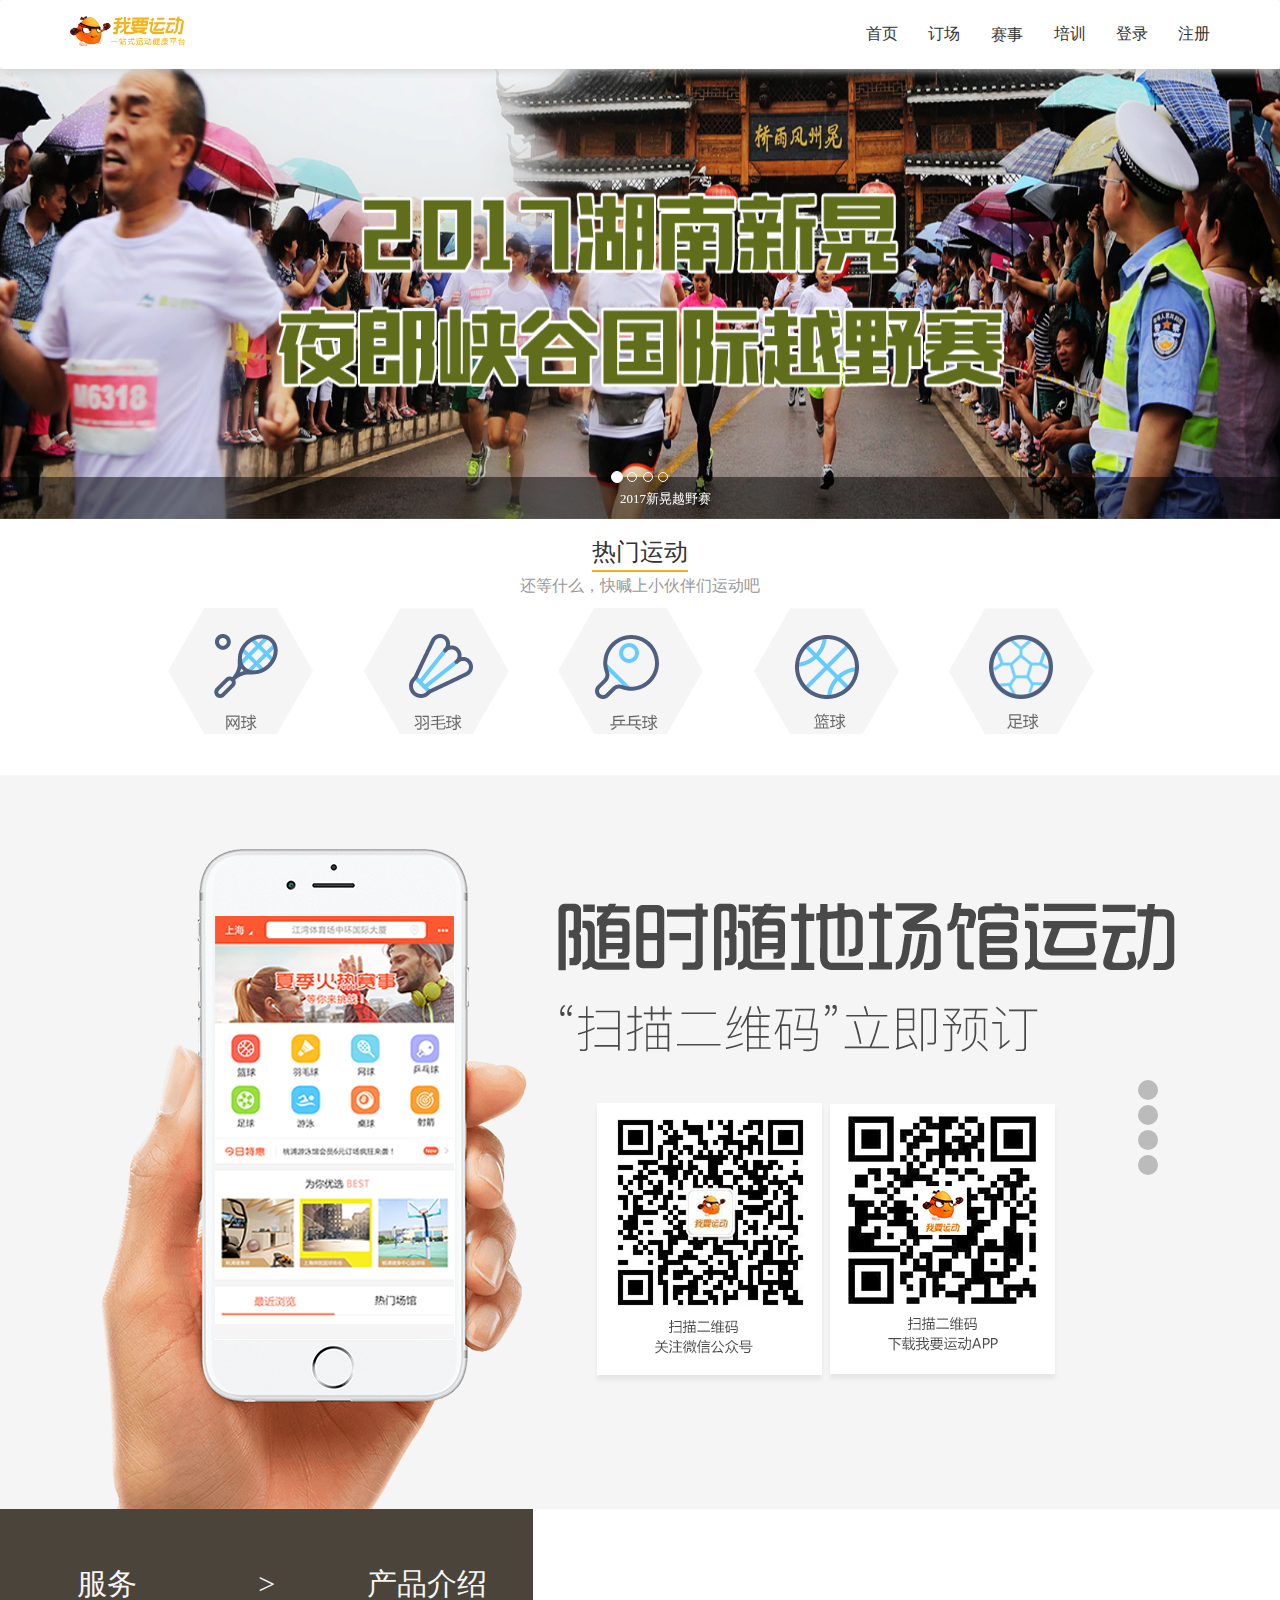
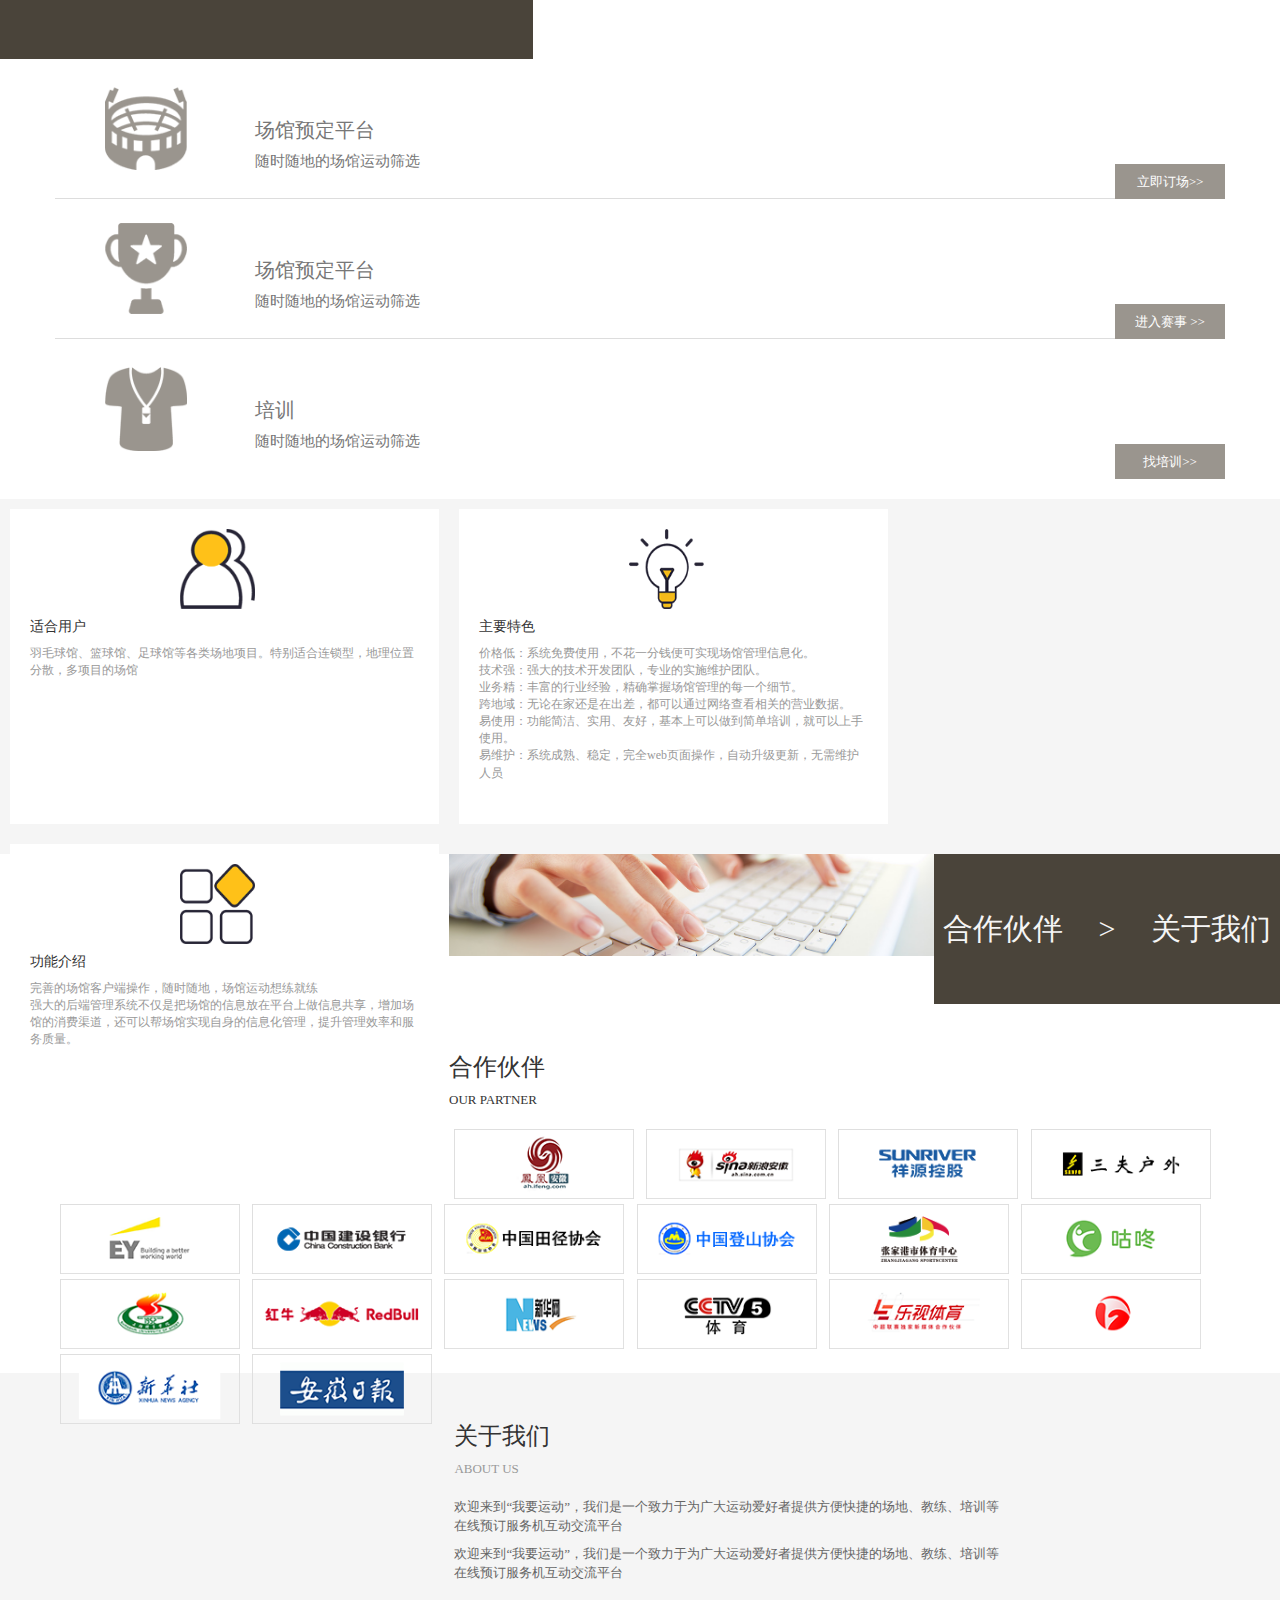
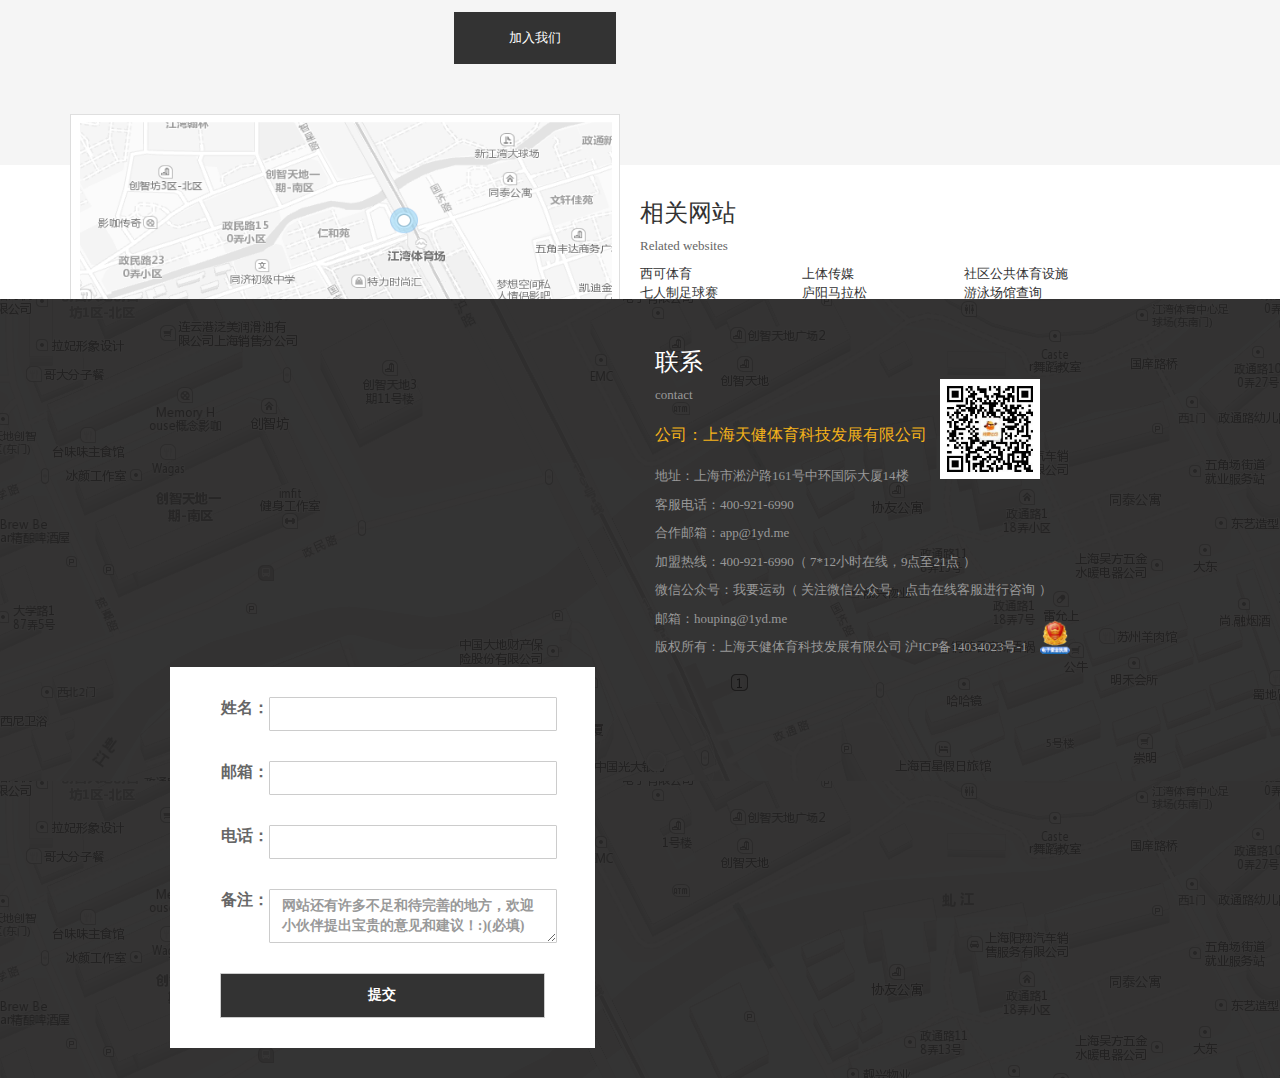
<file: src/index.html>
<!DOCTYPE html>
<html ng-app="myApp" ng-controller="mainCtrol">
	<head>
		<meta charset="UTF-8">
		<title></title>
		
		<link rel="stylesheet" href="static/css/bootstrap.css" />
		<meta name="viewport" content="width=device-width,initial-scale=1,minimum-scale=1,maximum-scale=1,user-scalable=no" />
		<link rel="stylesheet" href="static/css/exsise.css" />
		<link rel="stylesheet" href="static/css/book.css" />
		<link rel="stylesheet" href="static/css/enter.css" />
	</head>
	<body>
		<div class="nav navbar">
			<div class="container">
				<div class="navbar-header">
					<div class="navbar-brand">
						<a href=""><img height="30" src="static/img/logo .png" alt="" /></a>
					</div>					
				</div>
				<div class="navbar-right">
						<ul class="nav navbar-nav">
							<li><a href="#home" ng-class="{'active':pageNum==1}">首页</a></li>
							<li><a href="#search" ng-class="{'active':pageNum==2}">订场</a></li>
							<li><a href="" data-toggle="modal" data-target=".bs-example-modal-lg" class="btn">赛事</a></li>
							<li><a href="">培训</a></li>
							<li><a href="">登录</a></li>
							<li><a href="#regist" ng-class="{'active':pageNum==3}">注册</a></li>
						</ul>
				</div>
			</div>
		</div>
		<div ng-view></div>
		<div class="container-fluid foot" style="background-image: url(static/img/footer.png);padding: 30px;position: relative;">
			<div class="container">
				<div class="row">
					<div class="col-md-6 col-sm-6 col-xs-12">
						<h3 style="color: #fff;">联系</h3>
						<p>contact</p>
						<p style="color: #f4b21a;padding: 10px 0;font-size: 16px;">公司：上海天健体育科技发展有限公司</p>
						<p>地址：上海市淞沪路161号中环国际大厦14楼</p>
						<p>客服电话：400-921-6990</p>
						<p>合作邮箱：app@1yd.me</p>
						<p>加盟热线：400-921-6990（ 7*12小时在线，9点至21点 ）</p>
						<p>微信公众号：我要运动（ 关注微信公众号，点击在线客服进行咨询 ）</p>
						<p>邮箱：houping@1yd.me</p>
						<p> 版权所有：上海天健体育科技发展有限公司 沪ICP备14034023号-1 </p>
						<img src="static/img/weixin.jpg" alt="" style="position: absolute;top: 50px;left: 300px;width: 100px;height: 100px;"/>
						<img src="static/img/lz.png" alt="" style="position: absolute;top: 290px;left: 400px;width: 30px;height: 35px;"/>
					</div>
					<div class="col-md-6 col-sm-6 col-xs-12">
						<div class="sub pull-right">
							
								<div class="row">
									<div class="col-md-2 col-sm-2 col-md-offset-1 text-right" style="padding: 0;">姓名：</div>
									<div class="col-md-8 col-sm-8 right"><input type="text" class=" form-control"/></div>
								</div>
								<div class="row">
									<div class="col-md-2 col-sm-2 col-md-offset-1 text-right" style="padding: 0;">邮箱：</div>
									<div class="col-md-8 col-sm-8 right"><input type="email" class="form-control"/></div>
								</div>
								<div class="row">
									<div class="col-md-2 col-sm-2 col-md-offset-1 text-right" style="padding: 0;">电话：</div>
									<div class="col-md-8 col-sm-8 right"><input type="text" class="form-control"/></div>
								</div>
								<div class="row">
									<div class="col-md-2 col-sm-2 col-md-offset-1 text-right" style="padding: 0;">备注：</div>
									<div  class="col-md-8 col-sm-8 right"><textarea class="form-control" placeholder="网站还有许多不足和待完善的地方，欢迎小伙伴提出宝贵的意见和建议！:)(必填)"></textarea></div>
								</div>
								<div class="row col-md-10 col-md-offset-1"><input type="submit" value="提交" class="form-control submit"/></div>
							
						</div>
					</div>
				</div>
			</div>
		</div>
	</body>
	<script src="static/js/angular.min.js"></script>
	<script src="static/js/jquery-2.0.0.min.js"></script>
	<script src="static/js/bootstrap.js"></script>
	<script src="static/js/angular-animate.min.js"></script>
	<script src="static/js/angular-route.js"></script>
	<script src="static/js/app.js"></script>
	<script src="static/js/star.js"></script>
</html>
</file>
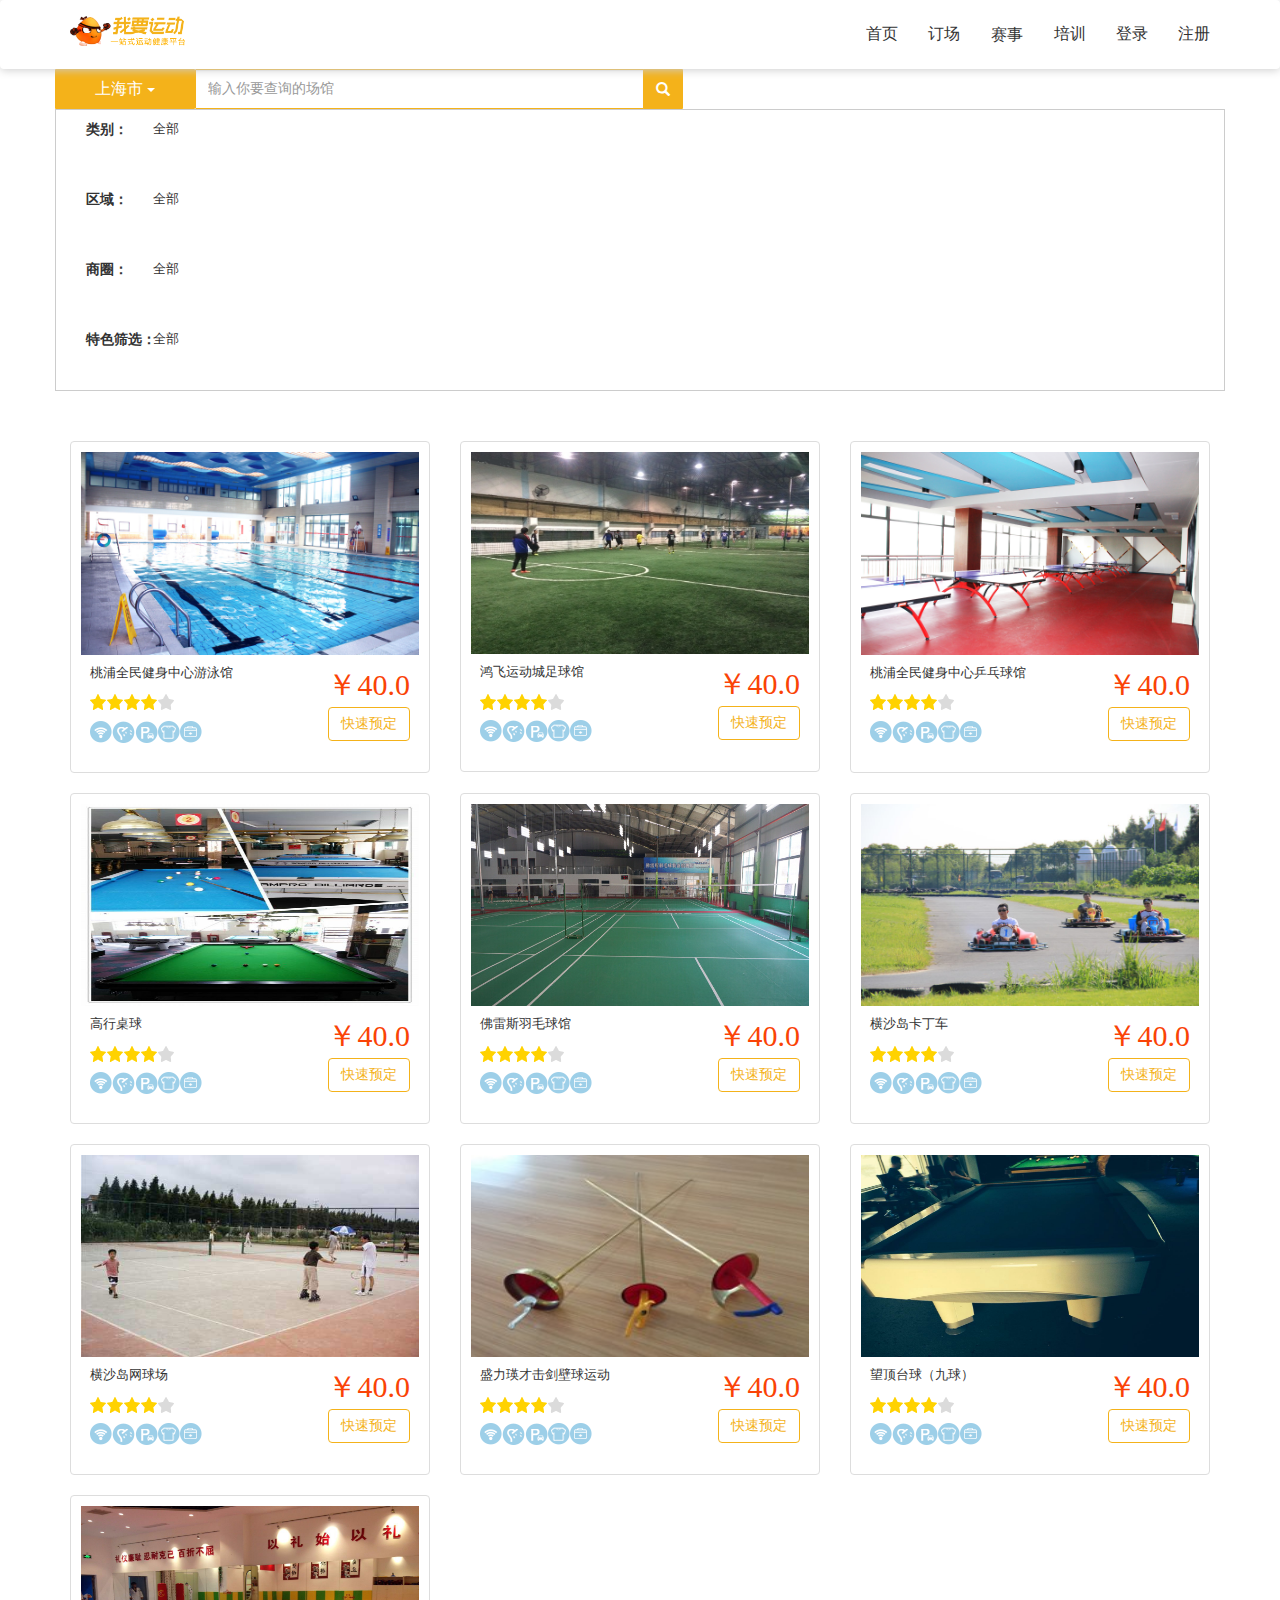
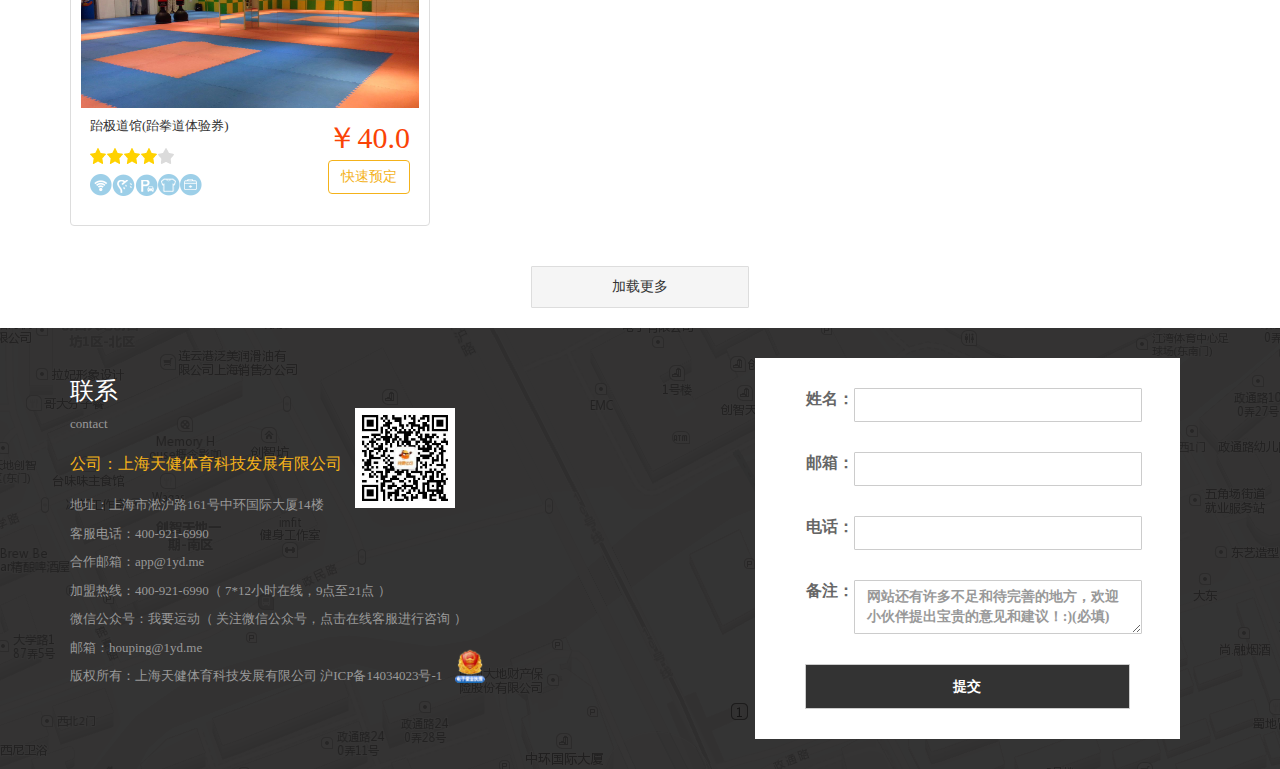
<file: src/book.html>
<!DOCTYPE html>
<html ng-app="myApp" ng-controller="mainCtrol">
	<head>
		<meta charset="UTF-8">
		<title></title>
		<link rel="stylesheet" href="static/css/bootstrap.css" />
		<meta name="viewport" content="width=device-width,initial-scale=1,minimum-scale=1,maximum-scale=1,user-scalable=no" />
		<link rel="stylesheet" href="static/css/book.css" />
	</head>
	<body>
		<div class="nav navbar">
			<div class="container">
				<div class="navbar-header">
					<div class="navbar-brand">
						<a href=""><img height="30" src="static/img/logo .png" alt="" /></a>
					</div>					
				</div>
				<div class="navbar-right">
						<ul class="nav navbar-nav">
							<li><a href="#home" ng-class="{'active':pageNum==1}">首页</a></li>
							<li><a href="#search" ng-class="{'active':pageNum==2}">订场</a></li>
							<li><a href="" data-toggle="modal" data-target=".bs-example-modal-lg" class="btn">赛事</a></li>
							<li><a href="">培训</a></li>
							<li><a href="">登录</a></li>
							<li><a href="#regist" ng-class="{'active':pageNum==3}">注册</a></li>
						</ul>
				</div>
				<!--<div class="modal fade" id="myModal" tabindex="-1" role="dialog" aria-labelledby="myModalLabel">
						  <div class="modal-dialog" role="document">
						    <div class="modal-content">
						      <div class="modal-header text-center">
						        <button type="button" class="close" data-dismiss="modal" aria-label="Close"><span aria-hidden="true">&times;</span></button>
						       <img src="{{item.DefaultImage}}" alt="" class=""/>
						      </div>
						      <div class="modal-body">
						        ...
						      </div>
						      <div class="modal-footer">
						        <button type="button" class="btn btn-default" data-dismiss="modal">Close</button>
						        <button type="button" class="btn btn-primary">Save changes</button>
						      </div>
						    </div>
						  </div>
						</div>-->
			</div>
		</div>
		<div class="container">
			<div class="row">
				<div class="dropdown col-xs-2">
					  <button class="btn dropdown-toggle" type="button" id="dropdownMenu1" data-toggle="dropdown" aria-haspopup="true" aria-expanded="true">
					    上海市
					    <span class="caret"></span>
					  </button>
					  <ul class="dropdown-menu" aria-labelledby="dropdownMenu1">
					    <li><a href="#">上海市</a></li>
					    <li><a href="#">南京市</a></li>
					    <li><a href="#">苏州市</a></li>
					    <li><a href="#">宁波市</a></li>
					    <li><a href="#">合肥市</a></li>
					    <li><a href="#">吉安市</a></li>
					    <li><a href="#">济南市</a></li>
					  </ul>
				</div>
				<div class="input-group col-xs-5 text-left search">
				      <input type="text" class="form-control inp" placeholder="输入你要查询的场馆">
				      <span class="input-group-btn">
				            <button class="btn glyphicon glyphicon-search" type="button" style="position: relative;top: 0;"></button>
				      </span>
			    </div>
			</div>
		</div>
		<div class="container sortc" style="border: 1px solid #ccc;">
			<div class="row sort">
				<div class="col-md-1 text-center">
					类别：
				</div>
				<div class="col-md-11">
					<a href="" ng-repeat="item in categoryName">全部</a>
					
				</div>
			</div>
			<div class="row sort">
				<div class="col-md-1 text-center">
					区域：
				</div>
				<div class="col-md-11">
					<a href="">全部</a>
							
				</div>
			</div>
			<div class="row sort">
				<div class="col-md-1 text-center">
					商圈：
				</div>
				<div class="col-md-11">
					<a href="">全部</a>
					
				</div>
			</div>
			<div class="row sort">
				<div class="col-md-1 text-center">
					特色筛选：
				</div>
				<div class="col-md-11">
					<a href="">全部</a>
					
				</div>
			</div>
		</div>
		<div class="container">
			<div class="row">
			    <div class="col-sm-6 col-md-4">
				    <div class="thumbnail">
				        <img src="static/img/q1.jpg" alt="">
				        <div class="caption row">
					      	<div class="col-md-8 col-sm-8 col-xs-8">
						        <p>桃浦全民健身中心游泳馆</p>
						        <p><img src="static/img/xxz.png" alt="" /></p>
						        <p><img src="static/img/WIFI.png" alt="" /><img src="static/img/bath.png" alt="" /><img src="static/img/park.png" alt="" /><img src="static/img/fitting.png" alt="" /><img src="static/img/kit.png" alt="" /></p>
					        </div>
					        <div class="col-md-4 col-sm-4 col-xs-4 text-right">
					        	<span style="color: #fa4306;font-size: 30px;" class="text-right">￥40.0</span> <a href="#" class="btn book text-right" role="button" style="border: 1px solid #f4b21a;color: #f4b21a;">快速预定</a>
					        </div>
				        </div>
				    </div>
			    </div>
			    <div class="col-sm-6 col-md-4">
			        <div class="thumbnail">
				        <img src="static/img/q2.jpg" alt="" style="height: 202px;width: 338px;">
				        <div class="caption row">
					      	<div class="col-md-8 col-sm-8 col-xs-8">
						        <p>鸿飞运动城足球馆</p>
						        <p><img src="static/img/xxz.png" alt="" /></p>
						        <p><img src="static/img/WIFI.png" alt="" /><img src="static/img/bath.png" alt="" /><img src="static/img/park.png" alt="" /><img src="static/img/fitting.png" alt="" /><img src="static/img/kit.png" alt="" /></p>
					        </div>
					        <div class="col-md-4 col-sm-4 col-xs-4 text-right">
					        	<span style="color: #fa4306;font-size: 30px;" class="text-right">￥40.0</span> <a href="#" class="btn book text-right" role="button" style="border: 1px solid #f4b21a;color: #f4b21a;">快速预定</a>
					        </div>
				        </div>
			        </div>
			    </div>
			    <div class="col-sm-6 col-md-4">
				    <div class="thumbnail">
				        <img src="static/img/q3.jpg" alt="">
				        <div class="caption row">
					      	<div class="col-md-8 col-sm-8 col-xs-8">
						        <p>桃浦全民健身中心乒乓球馆</p>
						        <p><img src="static/img/xxz.png" alt="" /></p>
						        <p><img src="static/img/WIFI.png" alt="" /><img src="static/img/bath.png" alt="" /><img src="static/img/park.png" alt="" /><img src="static/img/fitting.png" alt="" /><img src="static/img/kit.png" alt="" /></p>
					        </div>
					        <div class="col-md-4 col-sm-4 col-xs-4 text-right">
					        	<span style="color: #fa4306;font-size: 30px;" class="text-right">￥40.0</span> <a href="#" class="btn book text-right" role="button" style="border: 1px solid #f4b21a;color: #f4b21a;">快速预定</a>
					        </div>
				        </div>
				    </div>
			    </div>
		
			    <div class="col-sm-6 col-md-4">
				    <div class="thumbnail">
				        <img src="static/img/q4.jpg" alt="" style="height: 202px;width: 338px;">
				        <div class="caption row">
					      	<div class="col-md-8 col-sm-8 col-xs-8">
						        <p>高行桌球</p>
						        <p><img src="static/img/xxz.png" alt="" /></p>
						        <p><img src="static/img/WIFI.png" alt="" /><img src="static/img/bath.png" alt="" /><img src="static/img/park.png" alt="" /><img src="static/img/fitting.png" alt="" /><img src="static/img/kit.png" alt="" /></p>
					        </div>
					        <div class="col-md-4 col-sm-4 col-xs-4 text-right">
					        	<span style="color: #fa4306;font-size: 30px;" class="text-right">￥40.0</span> <a href="#" class="btn book text-right" role="button" style="border: 1px solid #f4b21a;color: #f4b21a;">快速预定</a>
					        </div>
				        </div>
				    </div>
			    </div>
			    <div class="col-sm-6 col-md-4">
				    <div class="thumbnail">
				        <img src="static/img/q5.jpg" alt="" style="height: 202px;width: 338px;">
				        <div class="caption row">
					      	<div class="col-md-8 col-sm-8 col-xs-8">
						        <p>佛雷斯羽毛球馆</p>
						        <p><img src="static/img/xxz.png" alt="" /></p>
						        <p><img src="static/img/WIFI.png" alt="" /><img src="static/img/bath.png" alt="" /><img src="static/img/park.png" alt="" /><img src="static/img/fitting.png" alt="" /><img src="static/img/kit.png" alt="" /></p>
					        </div>
					        <div class="col-md-4 col-sm-4 col-xs-4 text-right">
					        	<span style="color: #fa4306;font-size: 30px;" class="text-right">￥40.0</span> <a href="#" class="btn book text-right" role="button" style="border: 1px solid #f4b21a;color: #f4b21a;">快速预定</a>
					        </div>
				        </div>
				    </div>
			    </div>
			    <div class="col-sm-6 col-md-4">
				    <div class="thumbnail">
				        <img src="static/img/q6.jpg" alt="" style="height: 202px;width: 338px;">
				        <div class="caption row">
					      	<div class="col-md-8 col-sm-8 col-xs-8">
						        <p>横沙岛卡丁车</p>
						        <p><img src="static/img/xxz.png" alt="" /></p>
						        <p><img src="static/img/WIFI.png" alt="" /><img src="static/img/bath.png" alt="" /><img src="static/img/park.png" alt="" /><img src="static/img/fitting.png" alt="" /><img src="static/img/kit.png" alt="" /></p>
					        </div>
					        <div class="col-md-4 col-sm-4 col-xs-4 text-right">
					        	<span style="color: #fa4306;font-size: 30px;" class="text-right">￥40.0</span> <a href="#" class="btn book text-right" role="button" style="border: 1px solid #f4b21a;color: #f4b21a;">快速预定</a>
					        </div>
				        </div>
				    </div>
			    </div>
		
			    <div class="col-sm-6 col-md-4">
				    <div class="thumbnail">
				        <img src="static/img/q7.jpg" alt="" style="height: 202px;width: 338px;">
				        <div class="caption row">
					      	<div class="col-md-8 col-sm-8 col-xs-8">
						        <p>横沙岛网球场</p>
						        <p><img src="static/img/xxz.png" alt="" /></p>
						        <p><img src="static/img/WIFI.png" alt="" /><img src="static/img/bath.png" alt="" /><img src="static/img/park.png" alt="" /><img src="static/img/fitting.png" alt="" /><img src="static/img/kit.png" alt="" /></p>
					        </div>
					        <div class="col-md-4 col-sm-4 col-xs-4 text-right">
					        	<span style="color: #fa4306;font-size: 30px;" class="text-right">￥40.0</span> <a href="#" class="btn book text-right" role="button" style="border: 1px solid #f4b21a;color: #f4b21a;">快速预定</a>
					        </div>
				        </div>
				    </div>
			    </div>
			    <div class="col-sm-6 col-md-4">
			    	<div class="thumbnail">
				       <img src="static/img/q8.jpg" alt="" style="height: 202px;width: 338px;">
				       <div class="caption row">
					      	<div class="col-md-8 col-sm-8 col-xs-8">
						        <p>盛力瑛才击剑壁球运动</p>
						        <p><img src="static/img/xxz.png" alt="" /></p>
						        <p><img src="static/img/WIFI.png" alt="" /><img src="static/img/bath.png" alt="" /><img src="static/img/park.png" alt="" /><img src="static/img/fitting.png" alt="" /><img src="static/img/kit.png" alt="" /></p>
					        </div>
					        <div class="col-md-4 col-sm-4 col-xs-4 text-right">
					        	<span style="color: #fa4306;font-size: 30px;" class="text-right">￥40.0</span> <a href="#" class="btn book text-right" role="button" style="border: 1px solid #f4b21a;color: #f4b21a;">快速预定</a>
					        </div>
				        </div>
			        </div>
			    </div>
			  	<div class="col-sm-6 col-md-4">
			        <div class="thumbnail">
				      	<img src="static/img/q9.jpg" alt="" style="height: 202px;width: 338px;">
				      	<div class="caption row">
					      	<div class="col-md-8 col-sm-8 col-xs-8">
						        <p>望顶台球（九球）</p>
						        <p><img src="static/img/xxz.png" alt="" /></p>
						        <p><img src="static/img/WIFI.png" alt="" /><img src="static/img/bath.png" alt="" /><img src="static/img/park.png" alt="" /><img src="static/img/fitting.png" alt="" /><img src="static/img/kit.png" alt="" /></p>
					        </div>
					        <div class="col-md-4 col-sm-4 col-xs-4 text-right">
					        	<span style="color: #fa4306;font-size: 30px;" class="text-right">￥40.0</span> <a href="#" class="btn book text-right" role="button" style="border: 1px solid #f4b21a;color: #f4b21a;">快速预定</a>
					        </div>
				      	</div>
			    	</div>
			    </div>
			
				<div class="col-sm-6 col-md-4">
				    <div class="thumbnail">
				      	<img src="static/img/q10.jpg" alt="" style="height: 202px;width: 338px;">
				      	<div class="caption row">
					      	<div class="col-md-8 col-sm-8 col-xs-8">
						        <p>跆极道馆(跆拳道体验券)</p>
						        <p><img src="static/img/xxz.png" alt="" /></p>
						        <p><img src="static/img/WIFI.png" alt="" /><img src="static/img/bath.png" alt="" /><img src="static/img/park.png" alt="" /><img src="static/img/fitting.png" alt="" /><img src="static/img/kit.png" alt="" /></p>
					        </div>
					        <div class="col-md-4 col-sm-4 col-xs-4 text-right">
					        	<span style="color: #fa4306;font-size: 30px;" class="text-right">￥40.0</span><a href="#" class="btn book text-right" role="button" style="border: 1px solid #f4b21a;color: #f4b21a;">快速预定</a>
					        </div>
				      	</div>
				    </div>
			    </div>
		    </div>
		</div>
		<div class="container">
			<div class="row text-center"><button class="btn btn-lg load">加载更多</button></div>
		</div>
		<div class="container-fluid foot" style="background-image: url(static/img/footer.png);padding: 30px;position: relative;">
			<div class="container">
				<div class="row">
					<div class="col-md-6 col-sm-6 col-xs-12">
						<h3 style="color: #fff;">联系</h3>
						<p>contact</p>
						<p style="color: #f4b21a;padding: 10px 0;font-size: 16px;">公司：上海天健体育科技发展有限公司</p>
						<p>地址：上海市淞沪路161号中环国际大厦14楼</p>
						<p>客服电话：400-921-6990</p>
						<p>合作邮箱：app@1yd.me</p>
						<p>加盟热线：400-921-6990（ 7*12小时在线，9点至21点 ）</p>
						<p>微信公众号：我要运动（ 关注微信公众号，点击在线客服进行咨询 ）</p>
						<p>邮箱：houping@1yd.me</p>
						<p> 版权所有：上海天健体育科技发展有限公司 沪ICP备14034023号-1 </p>
						<img src="static/img/weixin.jpg" alt="" style="position: absolute;top: 50px;left: 300px;width: 100px;height: 100px;"/>
						<img src="static/img/lz.png" alt="" style="position: absolute;top: 290px;left: 400px;width: 30px;height: 35px;"/>
					</div>
					<div class="col-md-6 col-sm-6 col-xs-12">
						<div class="sub pull-right">
							
								<div class="row">
									<div class="col-md-2 col-sm-2 col-md-offset-1 text-right" style="padding: 0;">姓名：</div>
									<div class="col-md-8 col-sm-8 right"><input type="text" class=" form-control"/></div>
								</div>
								<div class="row">
									<div class="col-md-2 col-sm-2 col-md-offset-1 text-right" style="padding: 0;">邮箱：</div>
									<div class="col-md-8 col-sm-8 right"><input type="email" class="form-control"/></div>
								</div>
								<div class="row">
									<div class="col-md-2 col-sm-2 col-md-offset-1 text-right" style="padding: 0;">电话：</div>
									<div class="col-md-8 col-sm-8 right"><input type="text" class="form-control"/></div>
								</div>
								<div class="row">
									<div class="col-md-2 col-sm-2 col-md-offset-1 text-right" style="padding: 0;">备注：</div>
									<div  class="col-md-8 col-sm-8 right"><textarea class="form-control" placeholder="网站还有许多不足和待完善的地方，欢迎小伙伴提出宝贵的意见和建议！:)(必填)"></textarea></div>
								</div>
								<div class="row col-md-10 col-md-offset-1"><input type="submit" value="提交" class="form-control submit"/></div>
							
						</div>
					</div>
				</div>
			</div>
		</div>
		
	</body>
	<script src="static/js/jquery-2.0.0.min.js"></script>
    <script src="static/js/bootstrap.js"></script>
    <script src="static/js/angular.min.js"></script>
    
</html>
</file>
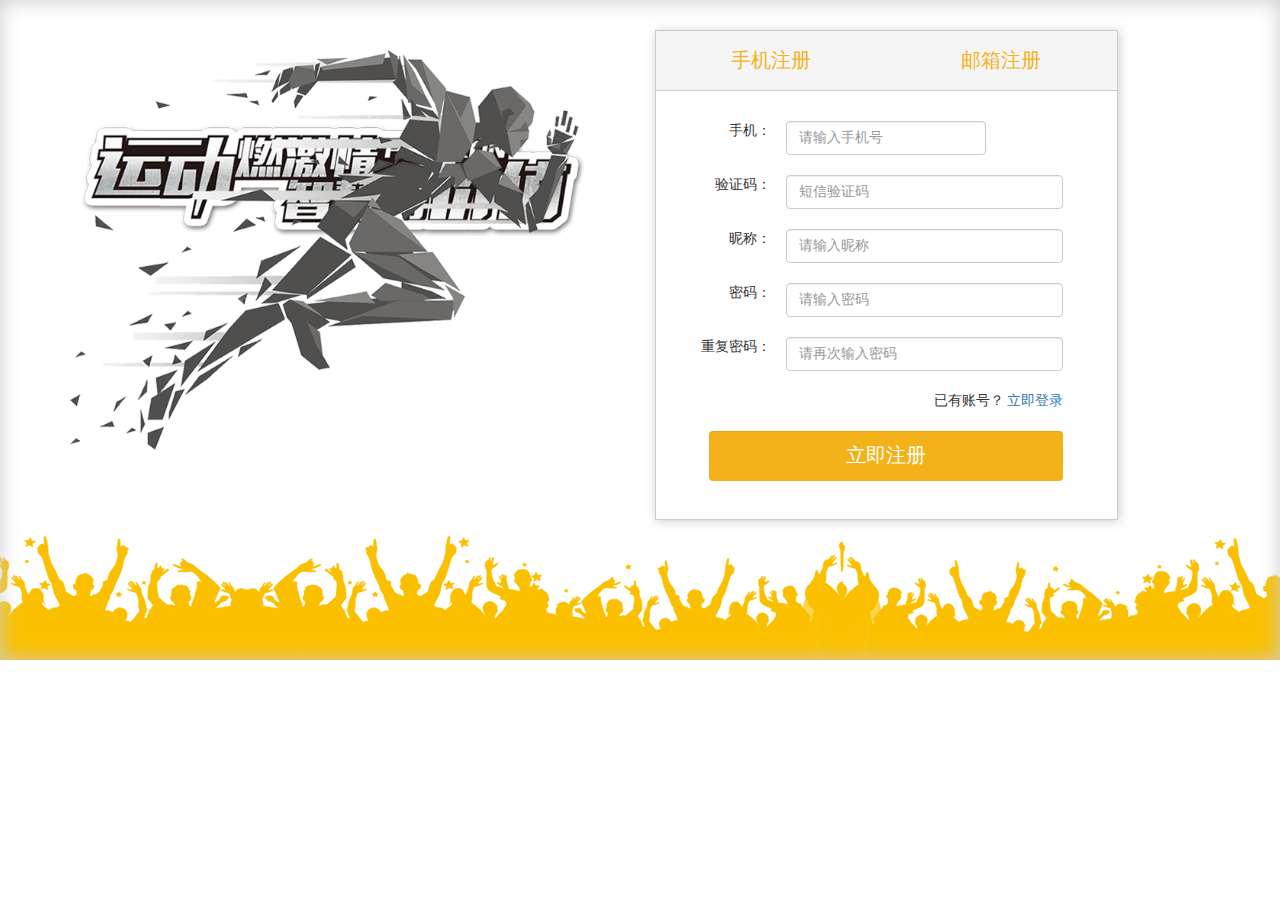
<file: src/enter.html>
<!DOCTYPE html>
<html>
	<head>
		<meta charset="UTF-8">
		<title></title>
		<link rel="stylesheet" href="static/css/bootstrap.css"/>
		<style>
			*{box-sizing: border-box;font-family: "微软雅黑";}
			.registe div{color: #f4b21a;background: #fff;padding: 15px 0;font-size: 20px;margin-bottom: 30px;border-bottom: 1px solid #ccc;background: #f5f5f5;}
			.registe div:hover{background: #fff;}
			.enter{height: 490px;border: 1px solid #ccc;background: #fff;}
			.subm{border: none;background: #f4b21a;color: #fff;height: 50px;font-size: 20px;}
		</style>
	</head>
	<body>
		<div class="container-fluid" style="background-image: url(static/img/bottom.png);background-repeat: no-repeat;background-position: left bottom;box-shadow:inset 0 1px 20px #ccc;">
			<div class="container">
				<div class="row">
					<div class="col-md-6" style="padding-top: 50px;">
						<img src="static/img/registerImg.png" alt="" height="400"/>
					</div>
					<div class="col-md-6" style="padding-bottom: 140px;padding-top: 30px;">
						<div class="col-md-10 enter" style="box-shadow: 1px 1px 10px #ccc;">
							<div class="row registe">
								<div class="col-md-6 text-center">手机注册</div><div class="col-md-6 text-center">邮箱注册</div>
							</div>
							<div class="row" style="margin-bottom: 20px;">
								<div class="col-md-3 text-right" style="white-space: nowrap;padding: 0;">手机：</div>
								<div class="col-md-6"><input type="text" class="form-control" placeholder="请输入手机号"/></div>
							</div>
							<div class="row" style="margin-bottom: 20px;">
								<div class="col-md-3 text-right" style="white-space: nowrap;padding: 0;">验证码：</div>
								<div class="col-md-8"><input type="text" class="form-control" placeholder="短信验证码"/></div>
							</div>
							<div class="row" style="margin-bottom: 20px;">
								<div class="col-md-3 text-right" style="white-space: nowrap;padding: 0;">昵称：</div>
								<div class="col-md-8"><input type="text" class="form-control" placeholder="请输入昵称"/></div>
							</div>
							<div class="row" style="margin-bottom: 20px;">
								<div class="col-md-3 text-right" style="white-space: nowrap;padding: 0;">密码：</div>
								<div class="col-md-8"><input type="text" class="form-control" placeholder="请输入密码"/></div>
							</div>
							<div class="row" style="margin-bottom: 20px;">
								<div class="col-md-3 text-right" style="white-space: nowrap;padding: 0;">重复密码：</div>
								<div class="col-md-8"><input type="text" class="form-control" placeholder="请再次输入密码"/></div>
							</div>
							<div class="row" style="margin-bottom: 20px;">
								<div class="col-md-10 col-md-offset-1 text-right"> 已有账号？ <a href="">立即登录</a></div>
							</div>
							<div class="row">
								<div class="col-md-10 col-md-offset-1"><input type="submit" value="立即注册" class="form-control subm"/></div>
							</div>
						</div>
					</div>
				</div>
			</div>
		</div>
	</body>
	<sctipt src="js/bootstrap.min.js"></sctipt>
</html>
</file>
<file: src/static/css/exsise.css>
*{margin: 0;padding: 0;box-sizing: border-box;}
a{text-decoration: none;}
li{list-style: none;}
body{font-family: "微软雅黑";}


.navbar{margin-bottom: 0;height: 69px;}
.nav>li>a{font-size: 16px;color: #333;margin: 23px 15px;padding-bottom: 15px;padding: 0;}
.nav>li>a:hover{color: #f4b21a;border-bottom: 1px solid #f4b21a;background: #fff;}
.carousel-inner .item img{height: 450px;}
.banner{position: relative;}
.side{width: 100%;height: 42px;background: rgba(0,0,0,0.5);position: absolute;bottom: 0;left: 0;}
.side ul li{float: left;position: absolute;bottom: 10px;left: 620px;display: none;}
.side ul li a{color: #fff;}
.side ul li a:hover{text-decoration: underline;}

.hotac h3 span{padding-bottom: 5px;border-bottom: 2px solid #f4b21a;margin-bottom: 10px;}
.hotac p{color: #999;font-size: 16px;}

.boo{width:100%;height: 734px;background: #f5f5f5;position: relative;}
.phone{width: 239px;height: 424px;position: absolute;top: 128px;left: 200px;}
.phone div{position: absolute;left: -180px;bottom: -212px;}
.phone ul{width: 239px;height: 1696px;}
.phone ul li{width: 239px;height: 424px;display: none;}
.cg{width: 617px;height: 424px;position: absolute;top: 128px;right: 120px;}
.cg div{position: absolute;top: 200px;left: 50px;}
.cg ul{width: 617px;height: 1696px;}
.cg ul li{width: 617px;height: 424px;display: none;}
.qh{position: absolute;top: 300px;right: 50px;}
.qh ul li{width: 20px;height: 20px;background: #bbb;border-radius: 50%;margin: 5px 0;}

.service{height: 150px;overflow: hidden;}
.service span{width: 100%;height: 150px;background: #4a443a;color: #f5f5f5;display: inline-block;text-align: center;line-height: 150px;font-size: 30px;}
.pt{margin: 0 auto;}
.pt li{height: 140px;border-bottom: 1px solid #ddd;margin: 0 auto;}
.pt li:first-of-type{background-image: url(../img/tyg.png);background-repeat: no-repeat;background-position: 50px center;background-size: 7%;}
.pt li:nth-of-type(2){background-image: url(../img/jb.png);background-repeat: no-repeat;background-position: 50px center;background-size: 7%;}
.pt li:nth-of-type(3){background-image: url(../img/jl.png);background-repeat: no-repeat;background-position: 50px center;background-size: 7%;border-bottom: none;}
.pt li a{width: 110px;height: 35px;display: inline-block;float: right;background: #9a958e;color: #fff;text-align: center;line-height: 35px;margin-top: 105px;}
.pt li div{float: left;margin-left: 200px;margin-top: 50px;color: #777;font-size: 15px;}
.pt li div h4{font-size: 20px;font-weight: normal;}

.list{height: 355px;background: #f5f5f5;}
.list ul li{width: 429px;height: 315px;background: #fff;margin: 10px;padding: 20px;}
.list ul li img{margin-left: 150px;width: 75px;height: 80px;}
.list ul li p{font-size: 12px;color: #999;margin: 0;}

.about{width: 100%;height: 150px;background-image: url(../img/img1.png);background-repeat: no-repeat;}
.about div{float: right;}
.about div span{width: 212px;height: 150px;background: #4a443a;color: #f5f5f5;display: inline-block;text-align: center;line-height: 150px;font-size: 30px;}

.partner{height: 349px;margin-bottom: 20px;}
.partner h2{padding-top: 30px;color: #333;font-size: 24px;font-weight: normal;}
.partner p{color: #333;margin-top: 8px;margin-bottom: 20px;}
.partner ul li{width: 16%;float: left;margin-left:5px;margin-bottom: 5px;}
.partner ul li img{width: 180px;height: 70px;}

.us{height: 392px;background: #f5f5f5;}
.us h3{color: #333;font-size: 24px;padding-top: 30px;font-weight: normal;}
.us p{color: #666;}
.us p:first-of-type{color: #999;margin-top: 8px;margin-bottom: 20px;}
.us a{display: block;width: 162px;height: 52px;background: #333;color: #fff;text-align: center;line-height: 52px;margin-top: 30px;}

.map img{width: 550px;height: 300px;padding-top: 50px;}

.footer{height: 134px;}

.footer h3{color: #333;font-size: 24px;padding-top: 15px;font-weight: normal;}
.footer p{color: #666;margin-bottom: 10px;}
.footer ul li{float: left;width: 162px;}
.footer ul li a{color: #333;}
.sub{width: 425px;height: 381px;background: #fff;font-size: 16px;white-space: nowrap;font-weight: bold;color: #666;}
.sub input{border-radius: 1px;box-shadow: none;}
.sub textarea{border-radius: 1px;box-shadow: none;}
.sub .form-control:focus{outline: none;box-shadow: none;border: 1px solid #ccc;}
.sub>div{padding-top: 30px;}
.foot{background-image: url(static/img/footer.png);padding: 30px;color: #999;}
.right{padding-left: 0;}
.submit{background: #333;color: #fff;height: 45px;width: 100%;}
</file>
<file: src/static/css/book.css>
*{margin: 0;padding: 0;box-sizing: border-box;}
a{text-decoration: none;}
li{list-style: none;}
body{font-family: "微软雅黑";font-size: 13px;}

.navbar{margin-bottom: 0;height: 69px;z-index: 20;box-shadow: 0 1px 10px #ccc;}
.nav>li>a{font-size: 16px;color: #333;margin: 23px 15px;padding-bottom: 15px;padding: 0;}
.nav>li>a:hover{color: #f4b21a;border-bottom: 1px solid #f4b21a;background-color: #fff;}
.nav>li>a:focus{background-color: #fff;}
.navbar-nav{background: #fff;}
.sea{margin-top: 50px;}
.dropdown-toggle{width: 100%;height:40px;background: #f4b21a;color: #fff;font-size: 16px;border-radius: 1px;}
.dropdown-toggle:hover{color: #fff;text-decoration: underline;}
.col-xs-2{padding-left: 0;padding-right: 0;width: 140px;}
.inp{border-radius: 1px;height: 40px;border:1px solid #f4b21a;}
.inp:focus{box-shadow: none;border:1px solid #f4b21a;}
.search span button.btn{height: 40px;border-radius: 1px;background: #f4b21a;color: #fff;}
.col-md-11 .btn{margin: 10px;color: #000;}
/*.col-md-4 .btn:hover{color: #fff;background: #f4b21a;}*/
.thumbnail{padding: 10px;}
.bk:hover{color: #fff;background: #f4b21a;}
.sortc{margin-bottom: 50px;}
.sort a{color: #333;}
.sort div:first-of-type{padding: 10px 30px 40px;font-weight: bold;font-size: 14px;white-space: nowrap;}
.sort div:nth-of-type(2){padding: 10px 0;}
.sortc .sort ul li{cursor: pointer;line-height: 30px;margin: 6px 5px;border-radius: 5px;height: 30px;}
.load{width: 218px;height: 42px;background: #f5f5f5;border-color: #ddd;border-radius: 1px;font-size:14px;margin: 20px 0;}
.load:hover{background: #fff;border-color: #ddd;}
.sub{width: 425px;height: 381px;background: #fff;font-size: 16px;white-space: nowrap;font-weight: bold;color: #666;}
.sub input{border-radius: 1px;box-shadow: none;}
.sub textarea{border-radius: 1px;box-shadow: none;}
.sub .form-control:focus{outline: none;box-shadow: none;border: 1px solid #ccc;}
.sub>div{padding-top: 30px;}
.foot{background-image: url(static/img/footer.png);padding: 30px;color: #999;}
.right{padding-left: 0;}
.submit{background: #333;color: #fff;height: 45px;width: 100%;}
.searchOptions .active{ background-color:#f4b21a ; color: #fff;}


.col{
	width: 78px;
	height: 38px;
	text-align: center;
	
	
}
.col:focus{border: none;}
.col-md-11 .btn{
	margin: 0;
	margin-bottom: 5px;
	margin-right: 2px;
}
.field_name{
	height: 38px;
	margin-bottom: 5px;
	line-height: 38px;
	white-space: nowrap;
}
.selected{
	color: red;
}
.btn-clear{ background: transparent; border:none;}
.field_wrapper{ overflow-X: auto;width: 815px;}
.selected-wrap{ height: 350px; overflow-y: auto;}
.pull-right{margin-right: 30px;}
.cons{padding: 10px;border: 1px solid #ccc;margin-top: 20px;}
.ph{width: 569px;height: 364px;}
.stal{background: #fafafa;padding: 20px 0 10px 20px;}
.name{color: #f4b21a;}
.glyphicon-earphone{color: #f4b21a;}
.glyphicon-map-marker{color: #f4b21a;}
.comment{padding: 20px 0;margin: 10px 0;}
.adrress{border-left: 1px solid #ccc;}
.collect{border-top: 1px solid #ccc;border-bottom: 1px solid #ccc;padding: 20px 0;}
.phf{padding: 10px 0 0 0;}
.phf img{margin: 0 10px;}
.week{margin-bottom: 20px;}
.ubook{margin-top: 40px;}
.sest{border: 1px solid #ccc;}
.clearfix div{margin-top: 10px;}
.time{background: ;}
.ok{color: red;}
.comment{border: 1px solid #ccc;}
.user-photo{width: 50px;height: 50px;border-radius: 50%;border: 2px solid #ccc;overflow: hidden;}
.user-photo img{width: 50px;height: 50px;}
.comment-user{font-size: 16px;color: #666;}
.comment-user:hover{text-decoration: underline;}
</file>
<file: src/static/css/enter.css>
*{box-sizing: border-box;font-family: "微软雅黑";}
			.registe div{color: #f4b21a;background: #fff;padding: 15px 0;font-size: 20px;margin-bottom: 30px;border-bottom: 1px solid #ccc;background: #f5f5f5;}
			.registe div:hover{background: #fff;}
			.enter{height: 490px;border: 1px solid #ccc;background: #fff;}
			.subm{border: none;background: #f4b21a;color: #fff;height: 50px;font-size: 20px;}
</file>
